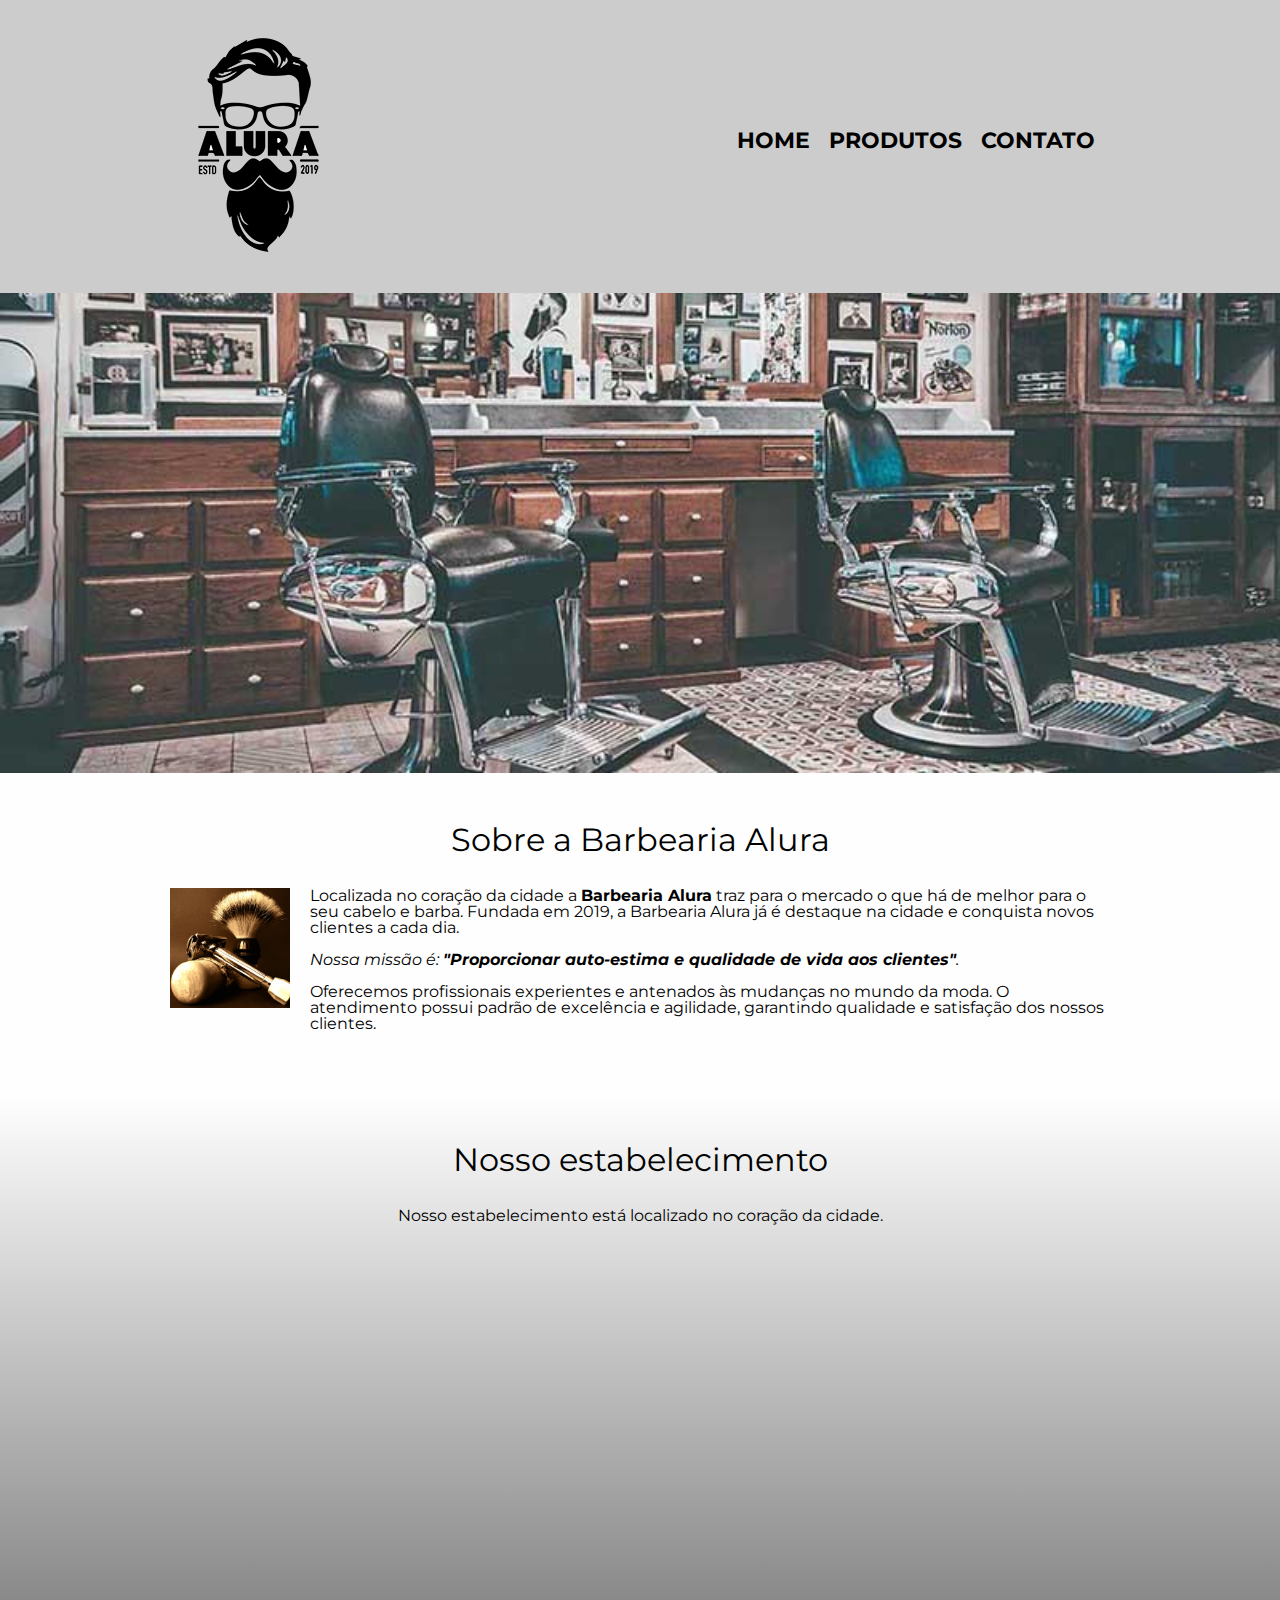
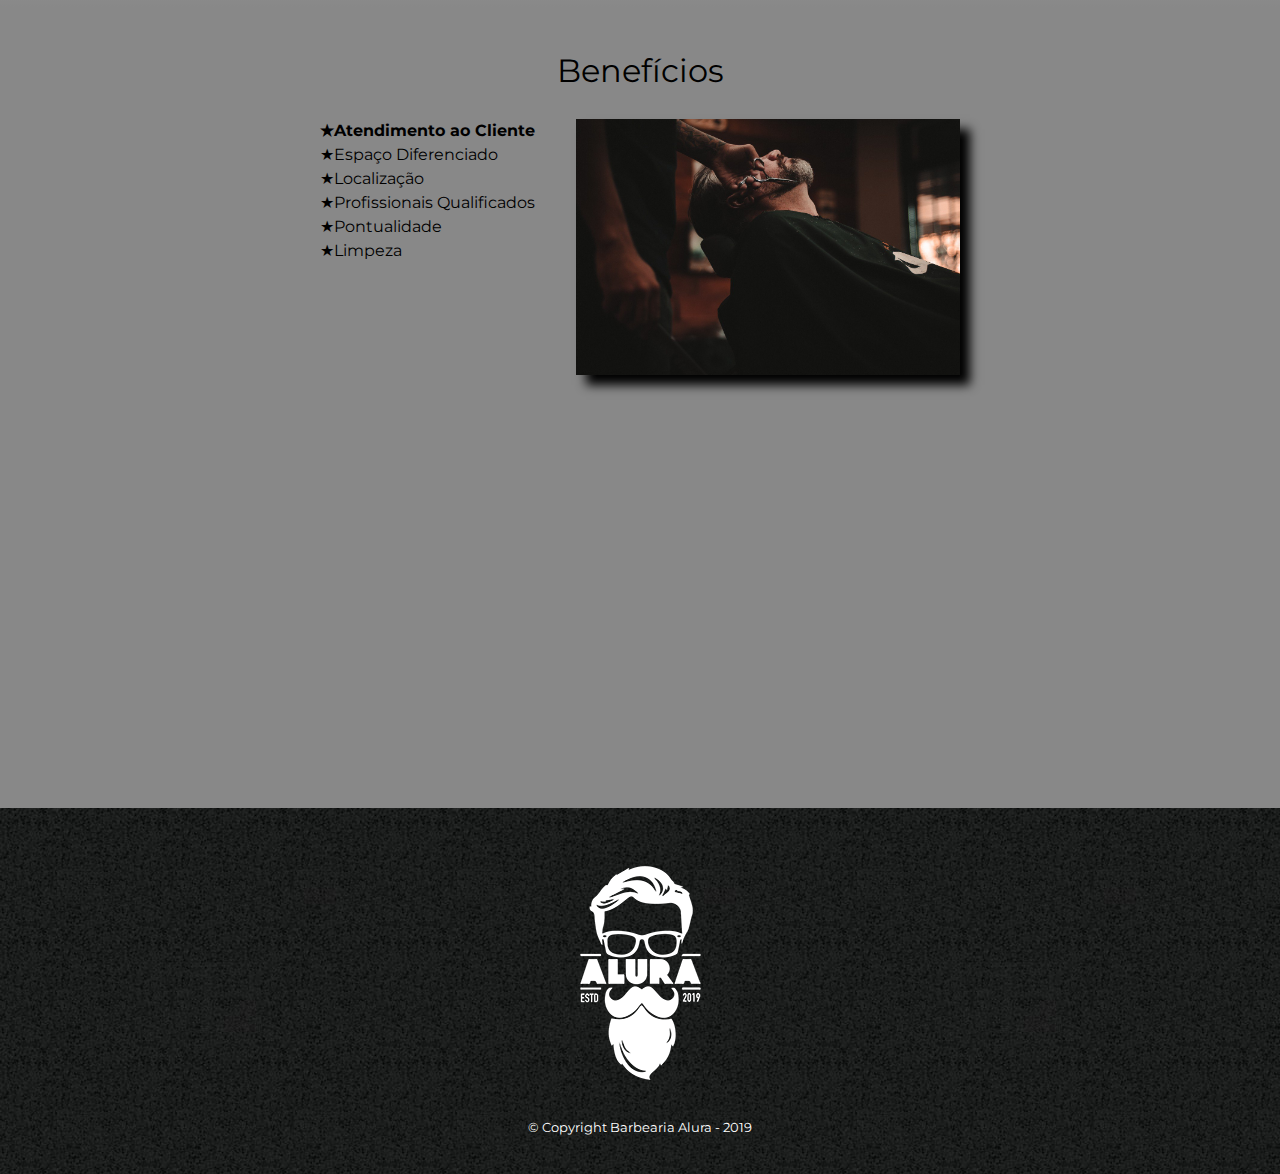
<file: index.html>
<!DOCTYPE html>
<html lang="pt-br">
    <head>
        <meta charset="UTF-8">
        <meta http-equiv="X-UA-Compatible" content="IE=edge">
        <meta name="viewport" content="width=device-width, initial-scale=1.0">
        <link rel="stylesheet" href="reset.css">
        <link rel="stylesheet" href="home.css">
        <link rel="stylesheet" href="style.css">
        <title>Barbearia Alura</title>
    </head>
    <body>
        <header>
            <div>
                <h1><img src="./img/Produtos/logo.png" alt="Logo da Barbearia da Alura - Rosto com o uso do acessório óculos, com cabelo penteado e barba bem feita"></h1>
                <nav>
                    <ul>
                        <li><a href="index.html">Home</a></li>
                        <li><a href="produtos.html">Produtos</a></li>
                        <li><a href="contato.html">Contato</a></li>
                    </ul>
                </nav>
            </div>
        </header>

        <img src="./img/banner.jpg" alt="Duas cadeiras na barbearia" class="banner">

        <main>
            <section class="principal">
                <h2>Sobre a Barbearia Alura</h2>

                <img class="utensilios" src="./img/utensilios.jpg" alt="Utensílios utilizados para o barbear">

                <p>Localizada no coração da cidade a <strong>Barbearia Alura</strong> traz para o mercado o que há de melhor para o seu cabelo e barba. Fundada em 2019, a Barbearia Alura já é destaque na cidade e conquista novos clientes a cada dia.</p>
        
                <p id="missao"><em>Nossa missão é: <strong>"Proporcionar auto-estima e qualidade de vida aos clientes"</strong>.</em></p>
        
                <p>Oferecemos profissionais experientes e antenados às mudanças no mundo da moda. O atendimento possui padrão de excelência e agilidade, garantindo qualidade e satisfação dos nossos clientes.</p>
            </section>

            <section class="mapa">
                <h2>Nosso estabelecimento</h2>
                <p>Nosso estabelecimento está localizado no coração da cidade.</p>
                <div class="mapaConteudo">
                    <iframe src="https://www.google.com/maps/embed?pb=!1m18!1m12!1m3!1d2367.3401604257474!2d-38.52955061950684!3d-3.7280014775437396!2m3!1f0!2f0!3f0!3m2!1i1024!2i768!4f13.1!3m3!1m2!1s0x7c749ad4b042991%3A0x4107a8237f70d84c!2sCentro%2C%20Fortaleza%20-%20CE!5e0!3m2!1spt-BR!2sbr!4v1672005343040!5m2!1spt-BR!2sbr" width="100%" height="300" style="border:0;" allowfullscreen="" loading="lazy" referrerpolicy="no-referrer-when-downgrade"></iframe>
                </div>
            </section>

            <section class="beneficios">
                <h2>Benefícios</h2>
                <div class="conteudoBeneficios">
                    <ul class="listaBeneficios">
                        <li>Atendimento ao Cliente</li>
                        <li>Espaço Diferenciado</li>
                        <li>Localização</li>
                        <li>Profissionais Qualificados</li>
                        <li>Pontualidade</li>
                        <li>Limpeza</li>
                    </ul><img src="./img/beneficios.jpg" alt="Imagem de homem cortando a barba" class="imagemBeneficios">
                </div>
                <div class="video">
                    <iframe width="50%" height="315" src="https://www.youtube.com/embed/wcVVXUV0YUY" title="YouTube video player" frameborder="0" allow="accelerometer; autoplay; clipboard-write; encrypted-media; gyroscope; picture-in-picture" allowfullscreen></iframe>
                </div>
            </section>
        </main>
        
        <footer>
            <img src="./img/Produtos/logo-branco.png" alt="">
            <p> &copy; Copyright Barbearia Alura - 2019</p>
        </footer>
    </body>
</html>
</file>
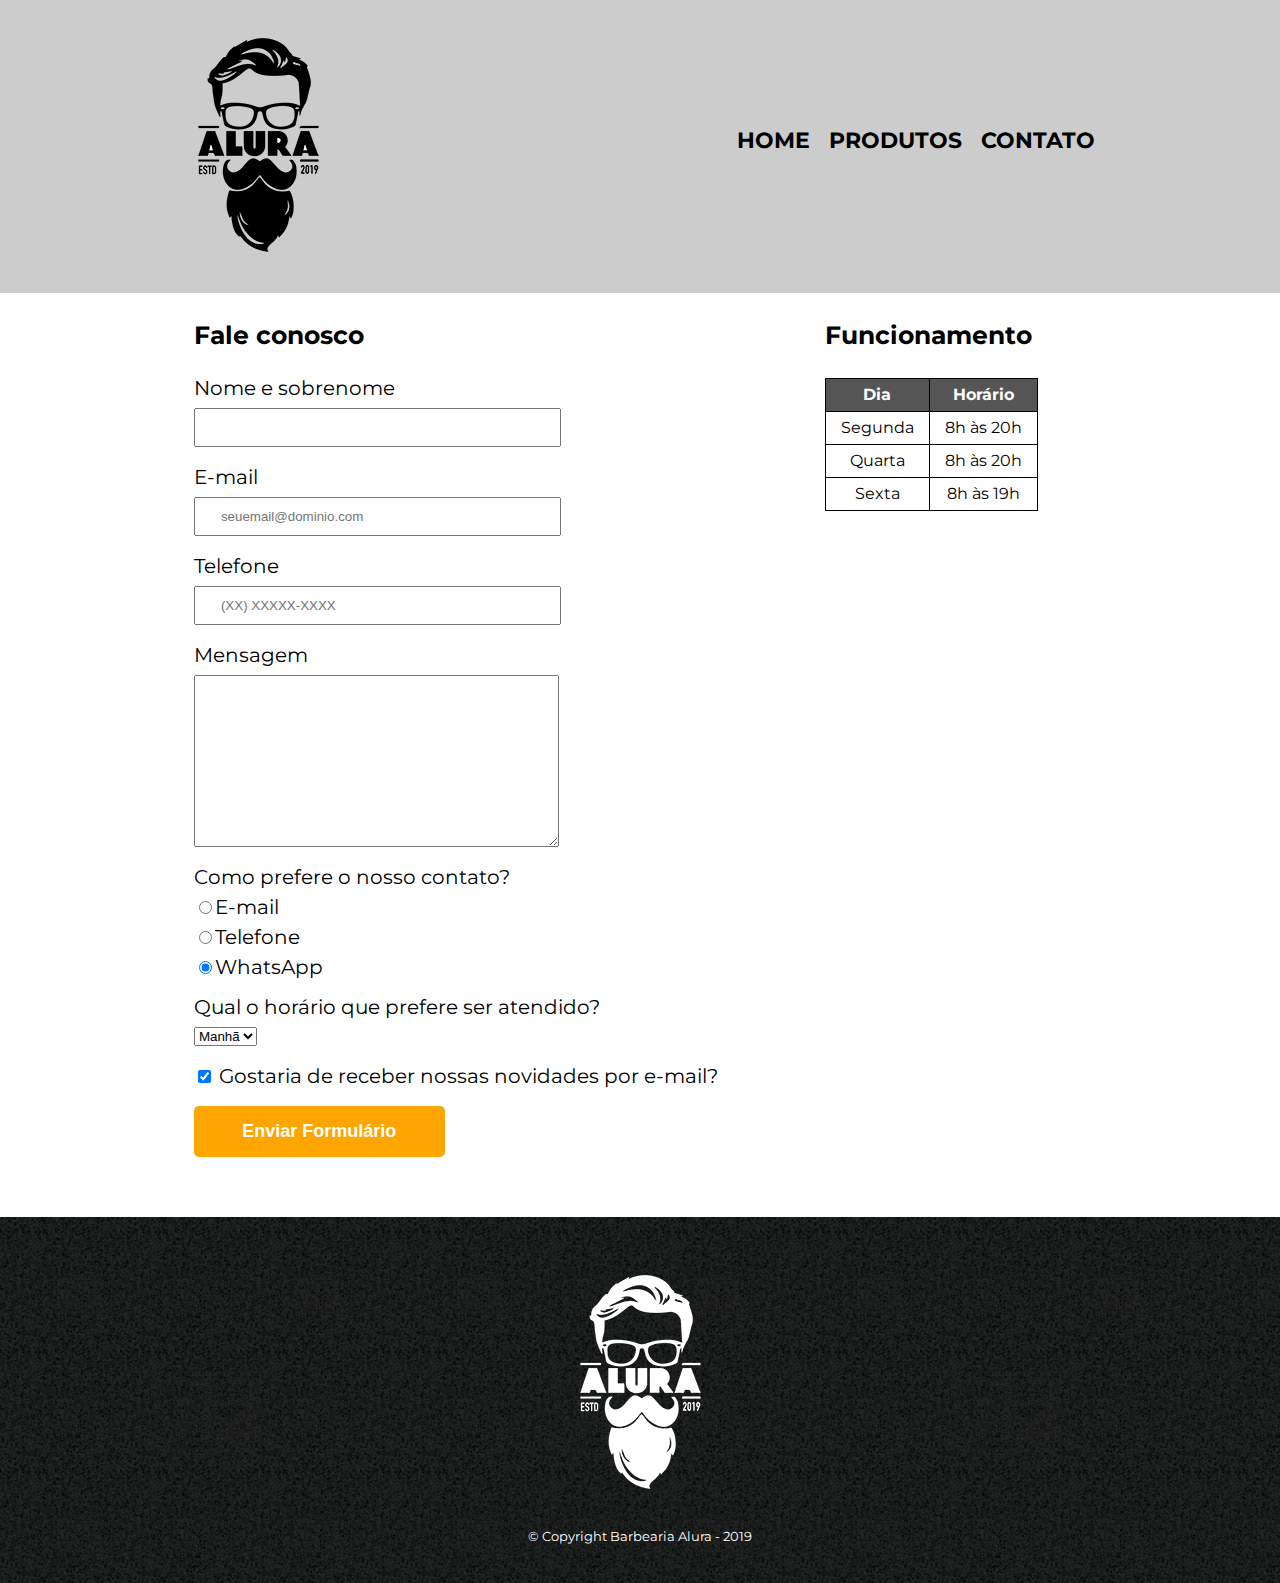
<file: contato.html>
<!DOCTYPE html>
<html lang="pt-br">
    <head>
        <meta charset="UTF-8">
        <meta http-equiv="X-UA-Compatible" content="IE=edge">
        <meta name="viewport" content="width=device-width, initial-scale=1.0">
        <link rel="stylesheet" href="reset.css">
        <link rel="stylesheet" href="contato.css">
        <link rel="stylesheet" href="style.css">
        <title>Contato - Barbearia Alura</title>
    </head>
    <body>
        <header>
            <div>
                <h1><img src="./img/Produtos/logo.png" alt="Logo da Barbearia da Alura - Rosto com o uso do acessório óculos, com cabelo penteado e barba bem feita"></h1>
                <nav>
                    <ul>
                        <li><a href="index.html">Home</a></li>
                        <li><a href="produtos.html">Produtos</a></li>
                        <li><a href="contato.html">Contato</a></li>
                    </ul>
                </nav>
            </div>
        </header>

        <main>
            <div class="contato">
                <h2>Fale conosco</h2>
                <form action="">
                    <label for="nomeSobrenome">Nome e sobrenome</label>
                    <input type="text" id="nomeSobrenome" class="input-padrao" required>
    
                    <label for="email">E-mail</label>
                    <input type="email" id="email" class="input-padrao" placeholder="seuemail@dominio.com" required>
    
                    <label for="telefone">Telefone</label>
                    <input type="tel" id="telefone" class="input-padrao" placeholder="(XX) XXXXX-XXXX" required>
    
                    <label for="mensagem">Mensagem</label>
                    <textarea name="" id="mensagem" cols="70" rows="10" class="input-padrao" required></textarea>
    
                    <fieldset>
                        <legend>Como prefere o nosso contato?</legend>
                        <label><input type="radio" name="contato" value="email" required>E-mail</label>
                        <label><input type="radio" name="contato" value="telefone" required>Telefone</label>
                        <label><input type="radio" name="contato" value="whatsapp" id="radioWhatsapp" required checked>WhatsApp</label>
                    </fieldset>
    
                    <fieldset>
                        <legend>Qual o horário que prefere ser atendido?</legend>
                        <select name="" id="">
                            <option>Manhã</option>
                            <option>Tarde</option>
                            <option>Noite</option>
                        </select>
                    </fieldset>
    
                    <label class="checkbox"><input type="checkbox" checked> Gostaria de receber nossas novidades por e-mail?</label>
    
                    <input type="submit" value="Enviar Formulário" id="enviar">
                </form>
            </div>

            <div class="contato">
                <h2>Funcionamento</h2>
                <table>
                    <thead>
                        <tr>
                            <th>Dia</th>
                            <th>Horário</th>
                        </tr>
                    </thead>
                    <tbody>
                        <tr>
                            <td>Segunda</td>
                            <td>8h às 20h</td>
                        </tr>
                        <tr>
                            <td>Quarta</td>
                            <td>8h às 20h</td>
                        </tr>
                        <tr>
                            <td>Sexta</td>
                            <td>8h às 19h</td>
                        </tr>
                    </tbody>
                </table>
            </div>
        </main>

        <footer>
            <img src="./img/Produtos/logo-branco.png" alt="">
            <p> &copy; Copyright Barbearia Alura - 2019</p>
        </footer>
    </body>
</html>
</file>
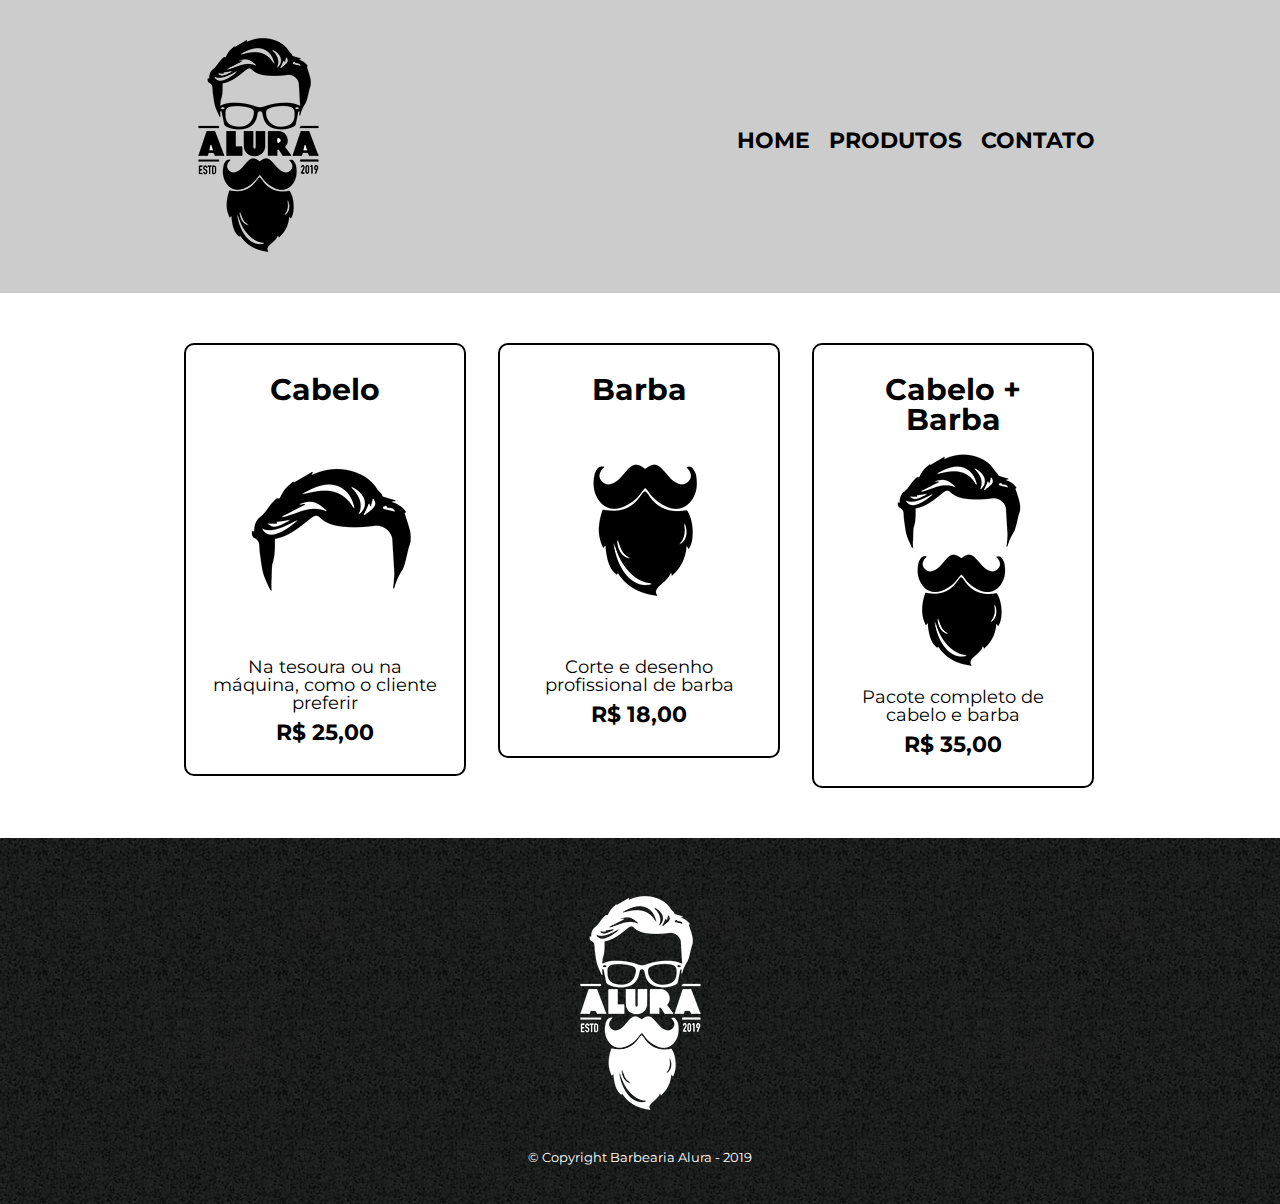
<file: produtos.html>
<!DOCTYPE html>
<html lang="pt-br">
    <head>
        <meta charset="UTF-8">
        <meta http-equiv="X-UA-Compatible" content="IE=edge">
        <meta name="viewport" content="width=device-width, initial-scale=1.0">
        <link rel="stylesheet" href="reset.css">
        <link rel="stylesheet" href="produtos.css">
        <link rel="stylesheet" href="style.css">
        <title>Produtos - Barbearia Alura</title>
    </head>
    <body>
        <header>
            <div>
                <h1><img src="./img/Produtos/logo.png" alt="Logo da Barbearia da Alura - Rosto com o uso do acessório óculos, com cabelo penteado e barba bem feita"></h1>
                <nav>
                    <ul>
                        <li><a href="index.html">Home</a></li>
                        <li><a href="produtos.html">Produtos</a></li>
                        <li><a href="contato.html">Contato</a></li>
                    </ul>
                </nav>
            </div>
        </header>

        <main class="produtos">
            <ul>
                <li>
                    <h2>Cabelo</h2>
                    <img src="./img/Produtos/cabelo.jpg" alt="">
                    <p class="descricaoProduto">Na tesoura ou na máquina, como o cliente preferir</p>
                    <p class="precoProduto">R$ 25,00</p>
                </li>
                <li>
                    <h2>Barba</h2>
                    <img src="./img/Produtos/barba.jpg" alt="">
                    <p class="descricaoProduto">Corte e desenho profissional de barba</p>
                    <p class="precoProduto">R$ 18,00</p>
                </li>
                <li>
                    <h2>Cabelo + Barba</h2>
                    <img src="./img/Produtos/cabelo+barba.jpg" alt="">
                    <p class="descricaoProduto">Pacote completo de cabelo e barba</p>
                    <p class="precoProduto">R$ 35,00</p>
                </li>
            </ul>
        </main>

        <footer>
            <img src="./img/Produtos/logo-branco.png" alt="">
            <p> &copy; Copyright Barbearia Alura - 2019</p>
        </footer>
    </body>
</html>
</file>
<file: home.css>
.banner {
    width: 100%;
}

body {
    background-color: #FEFEFE;
}

/* Principal */
.principal {
    padding: 3em 0;
    width: 940px;
    margin: 0 auto;
}

.principal h2, .beneficios h2, .mapa h2 {
    font-size: 2em;
    text-align: center;
    margin-bottom: 1em;
    clear: left;
}

.principal p {
    margin-bottom: 1em;
}

.principal strong {
    font-weight: bold;
}

.principal em {
    font-style: italic;
}

.utensilios {
    width: 120px;
    float: left;
    margin: 0 20px 20px 0;
}

.mapa {
    padding: 3em 0;
    background: linear-gradient(#FEFEFE, #888888);
}

.mapa p {
    margin-bottom: 2em;
    text-align: center;
}

.mapaConteudo {
    width: 940px;
    margin: 0 auto;
}

/* Benefícios */

.beneficios {
    padding: 3em 0;
    background-color: #888888;
}

.conteudoBeneficios {
    width: 640px;
    margin: 0 auto;
}

.listaBeneficios {
    display: inline-block; 
    width: 40%;
    vertical-align: top;
}

.listaBeneficios li {
    line-height: 1.5em;
}

.listaBeneficios li:first-child {
    font-weight: bold;
}

.listaBeneficios li::before {
    content: "\2605"; 
}

.imagemBeneficios {
    width: 60%;
    opacity: 1;
    transition: 0.4s;
    box-shadow: 10px 10px 10px #000000;
}

.imagemBeneficios:hover {
    opacity: 0.7;
}

.video {
    margin: 2em auto;
    text-align: center;
}
</file>
<file: style.css>
@import url('https://fonts.googleapis.com/css2?family=Montserrat:wght@400;700&display=swap');

body {
    font-family: 'Montserrat', sans-serif;
}

/* CABEÇALHO */
header {
    background-color: #CCCCCC;
    padding: 20px 0;
}

header div {
    width: 940px;   
    margin: 0 auto; 
    position: relative;
}

nav {
    position: absolute;
    top: 110px;
    right: 0;
    margin-left: 15px;
}

nav li {
    display: inline;
    margin-right: 15px;
}

nav a {
    text-transform: uppercase;
    color: #000000;
    font-weight: bold;
    font-size: 22px;
    text-decoration: none;
}

nav a:hover {
    color: #C78C19;
    text-decoration: underline;
}

/* RODAPÉ */

footer {
    text-align: center;
    background: url("./img/Produtos/bg.jpg");
    padding: 40px;
}

footer p {
    color: #FFFFFF;
    font-size: 13px;
    margin-top: 20px;
}

@media screen and (max-width: 480px) {
    header div, .principal, .mapaConteudo, .conteudoBeneficios {
        width: auto;
    }

    .principal, .mapa, .beneficios {
        padding: 1em;
    }

    h1 {
        text-align: center;
    }
    
    nav {
        position: static;
        text-align: center;
    }

    .listaBeneficios, .imagemBeneficios, .produtos, .video > iframe {
        width: 100%;
    }

    .produtos img {
        width: 80%;
    }

    main ul li {
        display: block;
        margin: 20px 3.5em;
        width: auto;
    }

    .input-padrao {
        box-sizing: border-box;
    }

    #enviar {
        width: 70%;
    }

    .input-padrao {
        width: 20.5em;
    }

    legend, .checkbox {
        width: 15em;
    }
}

@media screen and (min-width: 481px) and (max-width: 768px) {
    header div, .principal, .mapaConteudo, .conteudoBeneficios {
        width: auto;
    }

    .principal, .mapa, .beneficios {
        padding: 1em;
    }

    h1 {
        text-align: center;
    }
    
    nav {
        position: static;
        text-align: center;
    }

    .listaBeneficios, .imagemBeneficios, .produtos, .video > iframe {
        width: 100%;
    }

    main ul li {
        display: block;
        margin: 20px 5em;
        width: auto;
    }

    .input-padrao {
        box-sizing: border-box;
    }

    #enviar {
        width: 70%;
    }

    .input-padrao {
        width: 20.5em;
    }

    legend, .checkbox {
        width: 15em;
    }
}

@media screen and (min-width: 769px) and (max-width: 950px) {
    header div, .principal, .mapaConteudo, .conteudoBeneficios {
        width: auto;
    }

    .principal, .mapa, .beneficios {
        padding: 1em;
    }

    h1 {
        text-align: center;
    }
    
    nav {
        position: static;
        text-align: center;
    }

    .listaBeneficios, .imagemBeneficios, .produtos, .video > iframe {
        width: 100%;
    }

    main ul li {
        display: block;
        margin: 20px 10em;
        width: auto;
    }

    .input-padrao {
        box-sizing: border-box;
    }

    #enviar {
        width: 70%;
    }

    .input-padrao {
        width: 20.5em;
    }

    legend, .checkbox {
        width: 15em;
    }
}
</file>
<file: contato.css>
main {
    width: 69.7%;
    margin: 0 auto;
}

.contato {
    display: inline-block;
    vertical-align: top;
    margin: 30px auto;
}

h2 {
    font-size: 25px;
    font-weight: bold;
}
form {
    margin: 30px 0;
}

form label, form legend {
    display: block;
    font-size: 20px;
    margin-bottom: 10px;
}

.input-padrao {
    display: block;
    margin-bottom: 20px;
    padding: 10px 25px;
    width: 50%;
}

fieldset {
    margin: 10px auto;
}

.checkbox {
    margin: 20px 0;
}

#enviar {
    width: 40%;
    padding: 15px 0;
    background-color: orange;
    color: white;
    font-weight: bold;
    font-size: 18px;
    border: none;
    border-radius: 5px;
    transition: 1s all;
    cursor: pointer;
}

#enviar:hover {
    background-color: darkorange;
    transform: scale(1.2);
}

table {
    margin: 30px 0 40px;
}

thead {
    background-color: #555555;
    color: #FFFFFF;
    font-weight: bold;
}

td, th {
    border: 1px solid #000000;
    padding: 8px 15px;
    text-align: center;
}
</file>
<file: produtos.css>
/* CORPO */

.produtos {
    width: 940px;
    margin: 0 auto;
    padding: 50px 0;
}

main li {
    display: inline-block;
    text-align: center;
    width: 30%;
    vertical-align: top;
    margin: 0 1.5%;
    padding: 30px 20px;
    box-sizing: border-box;
    border: 2px solid #000000;
    border-radius: 10px;
}

main li:hover {
    color: #C78C19;
    border: 4px solid #C78C19;
}

main li:active {
    color: #088C19;
    border: 4px solid #088c19;
}

main h2 {
    font-size: 30px;
    font-weight: bold;
}

main li:hover h2 {
    font-size: 34px;
}

.descricaoProduto {
    font-size: 18px;
}

.precoProduto {
    font-size: 22px;
    font-weight: bold;
    margin-top: 10px;
}
</file>
